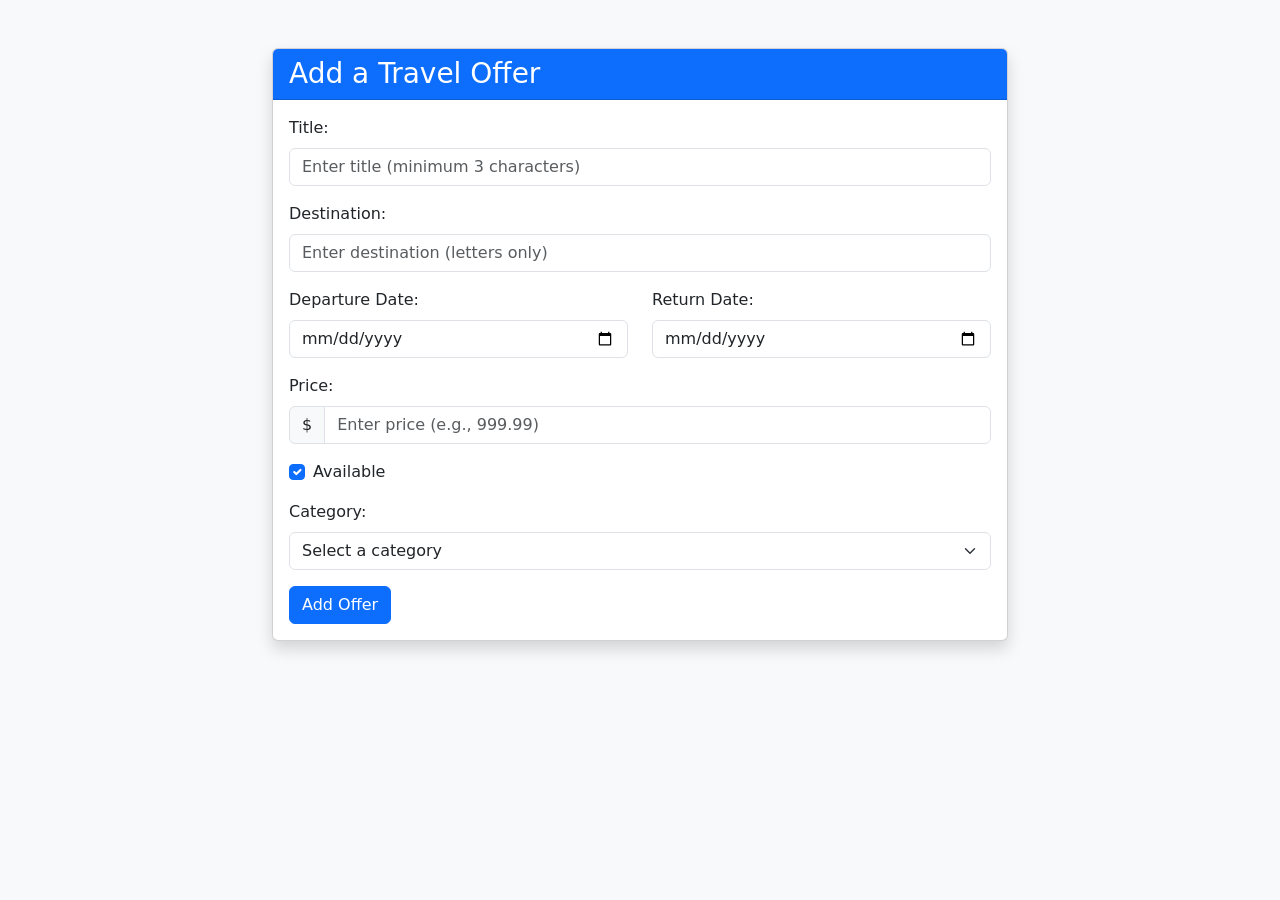
<file: Atelier/BackOffice/addTravelOffer.html>
<!DOCTYPE html>
<html lang="en">
<head>
    <meta charset="UTF-8">
    <meta name="viewport" content="width=device-width, initial-scale=1.0">
    <title>Add Travel Offer</title>
    <link href="https://cdn.jsdelivr.net/npm/bootstrap@5.3.2/dist/css/bootstrap.min.css" rel="stylesheet">
</head>
<body class="bg-light">
    <div class="container mt-5">
        <div class="row justify-content-center">
            <div class="col-md-8">
                <div class="card shadow">
                    <div class="card-header bg-primary text-white">
                        <h3 class="mb-0">Add a Travel Offer</h3>
                    </div>
                    <div class="card-body">
                        <form id="addTravelOfferForm" class="needs-validation" novalidate>
                            <div class="mb-3">
                                <label for="title" class="form-label">Title:</label>
                                <input type="text" class="form-control" id="title" name="title" 
                                       minlength="3" 
                                       placeholder="Enter title (minimum 3 characters)"
                                       required>
                            </div>

                            <div class="mb-3">
                                <label for="destination" class="form-label">Destination:</label>
                                <input type="text" class="form-control" id="destination" name="destination" 
                                       pattern="[A-Za-z ]{3,}" 
                                       placeholder="Enter destination (letters only)"
                                       required>
                            </div>

                            <div class="row">
                                <div class="col-md-6 mb-3">
                                    <label for="departure_date" class="form-label">Departure Date:</label>
                                    <input type="date" class="form-control" id="departure_date" name="departure_date" 
                                           required>
                                </div>

                                <div class="col-md-6 mb-3">
                                    <label for="return_date" class="form-label">Return Date:</label>
                                    <input type="date" class="form-control" id="return_date" name="return_date" 
                                           required>
                                </div>
                            </div>

                            <div class="mb-3">
                                <label for="price" class="form-label">Price:</label>
                                <div class="input-group">
                                    <span class="input-group-text">$</span>
                                    <input type="number" class="form-control" id="price" name="price" 
                                           step="0.01" min="0" 
                                           placeholder="Enter price (e.g., 999.99)"
                                           required>
                                </div>
                            </div>

                            <div class="mb-3 form-check">
                                <input type="checkbox" class="form-check-input" id="availability" name="availability" checked>
                                <label class="form-check-label" for="availability">Available</label>
                            </div>

                            <div class="mb-3">
                                <label for="category" class="form-label">Category:</label>
                                <select class="form-select" id="category" name="category" required>
                                    <option value="">Select a category</option>
                                    <option value="adventure">Adventure</option>
                                    <option value="relaxation">Relaxation</option>
                                    <option value="culture">Culture</option>
                                </select>
                            </div>

                            <button type="submit" class="btn btn-primary">Add Offer</button>
                        </form>
                    </div>
                </div>
            </div>
        </div>
    </div>

    <script src="https://cdn.jsdelivr.net/npm/bootstrap@5.3.2/dist/js/bootstrap.bundle.min.js"></script>
    <script>
        document.getElementById('addTravelOfferForm').addEventListener('submit', function(e) {
            const departureDate = new Date(document.getElementById('departure_date').value);
            const returnDate = new Date(document.getElementById('return_date').value);
            
            if (returnDate < departureDate) {
                e.preventDefault();
                alert('Return date must be after departure date');
            }
        });
    </script>
</body>
</html>
</file>
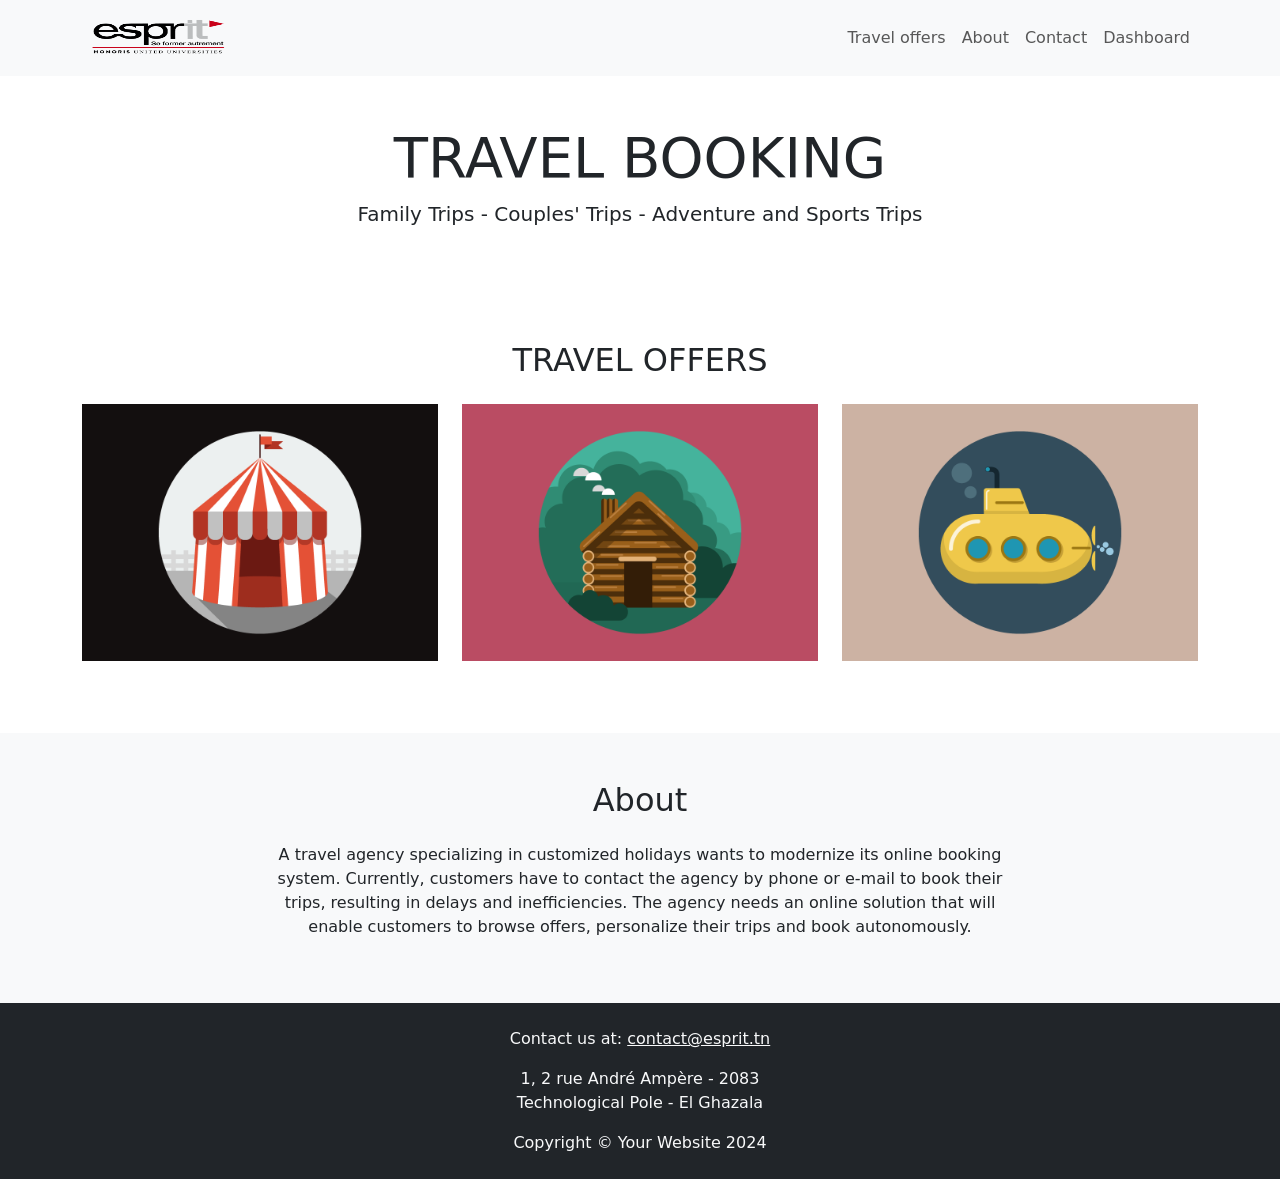
<file: Atelier/Frontoffice/accueil.html>
<!DOCTYPE html>
<html lang="en">
    <head>
        <meta charset="utf-8" />
        <meta name="viewport" content="width=device-width, initial-scale=1, shrink-to-fit=no" />
        <meta name="description" content="" />
        <meta name="author" content="" />
        <title>Travel Booking</title>
        <link href="https://cdn.jsdelivr.net/npm/bootstrap@5.3.0/dist/css/bootstrap.min.css" rel="stylesheet">
        <link rel="stylesheet" href="https://cdn.jsdelivr.net/npm/bootstrap-icons@1.11.1/font/bootstrap-icons.css">
    </head>
    <body id="page-top">
        <nav class="navbar navbar-expand-lg navbar-light bg-light">
            <div class="container">
                <a class="navbar-brand" href="#">
                    <img src="assets/img/esprit.png" alt="logo-esprit" width="150" height="50"/>
                </a>
                <button class="navbar-toggler" type="button" data-bs-toggle="collapse" data-bs-target="#navbarNav">
                    <span class="navbar-toggler-icon"></span>
                </button>
                <div class="collapse navbar-collapse" id="navbarNav">
                    <ul class="navbar-nav ms-auto">
                        <li class="nav-item"><a class="nav-link" href="#">Travel offers</a></li>
                        <li class="nav-item"><a class="nav-link" href="#">About</a></li>
                        <li class="nav-item"><a class="nav-link" href="#">Contact</a></li>
                        <li class="nav-item"><a class="nav-link" href="#">Dashboard</a></li>
                    </ul>
                </div>
            </div>
        </nav>

        <header class="py-5 text-center">
            <h1 class="display-4">TRAVEL BOOKING</h1>
            <p class="lead">Family Trips - Couples' Trips - Adventure and Sports Trips</p>
        </header>

        <section id="portfolio" class="py-5">
            <h2 class="text-center mb-4">TRAVEL OFFERS</h2>
            <div class="container">
                <div class="row">
                    <div class="col-md-4 mb-4">
                        <img src="assets/img/circus.png" alt="salle" class="img-fluid" />
                    </div>
                    <div class="col-md-4 mb-4">
                        <img src="assets/img/cabin.png" alt="salle" class="img-fluid" />
                    </div>
                    <div class="col-md-4 mb-4">
                        <img src="assets/img/submarine.png" alt="salle" class="img-fluid" />
                    </div>
                </div>
            </div>
        </section>

        <section class="py-5 bg-light">
            <div class="container">
                <h2 class="text-center mb-4">About</h2>
                <div class="row justify-content-center">
                    <div class="col-md-8">
                        <p class="text-center">A travel agency specializing in customized holidays wants to modernize its online booking system. Currently, customers have to contact the agency by phone or e-mail to book their trips, resulting in delays and inefficiencies. The agency needs an online solution that will enable customers to browse offers, personalize their trips and book autonomously.</p>
                    </div>
                </div>
            </div>
        </section>

        <footer class="py-4 bg-dark text-light">
            <div class="container text-center">
                <p>
                    Contact us at:
                    <a href="mailto:contact@esprit.tn" class="text-light">contact@esprit.tn</a>
                </p>
                <p>
                    1, 2 rue André Ampère - 2083<br>
                    Technological Pole - El Ghazala
                </p>
                <p class="mb-0">Copyright &copy; Your Website 2024</p>
            </div>
        </footer>

        <script src="https://cdn.jsdelivr.net/npm/bootstrap@5.3.0/dist/js/bootstrap.bundle.min.js"></script>
    </body>
</html>
</file>
